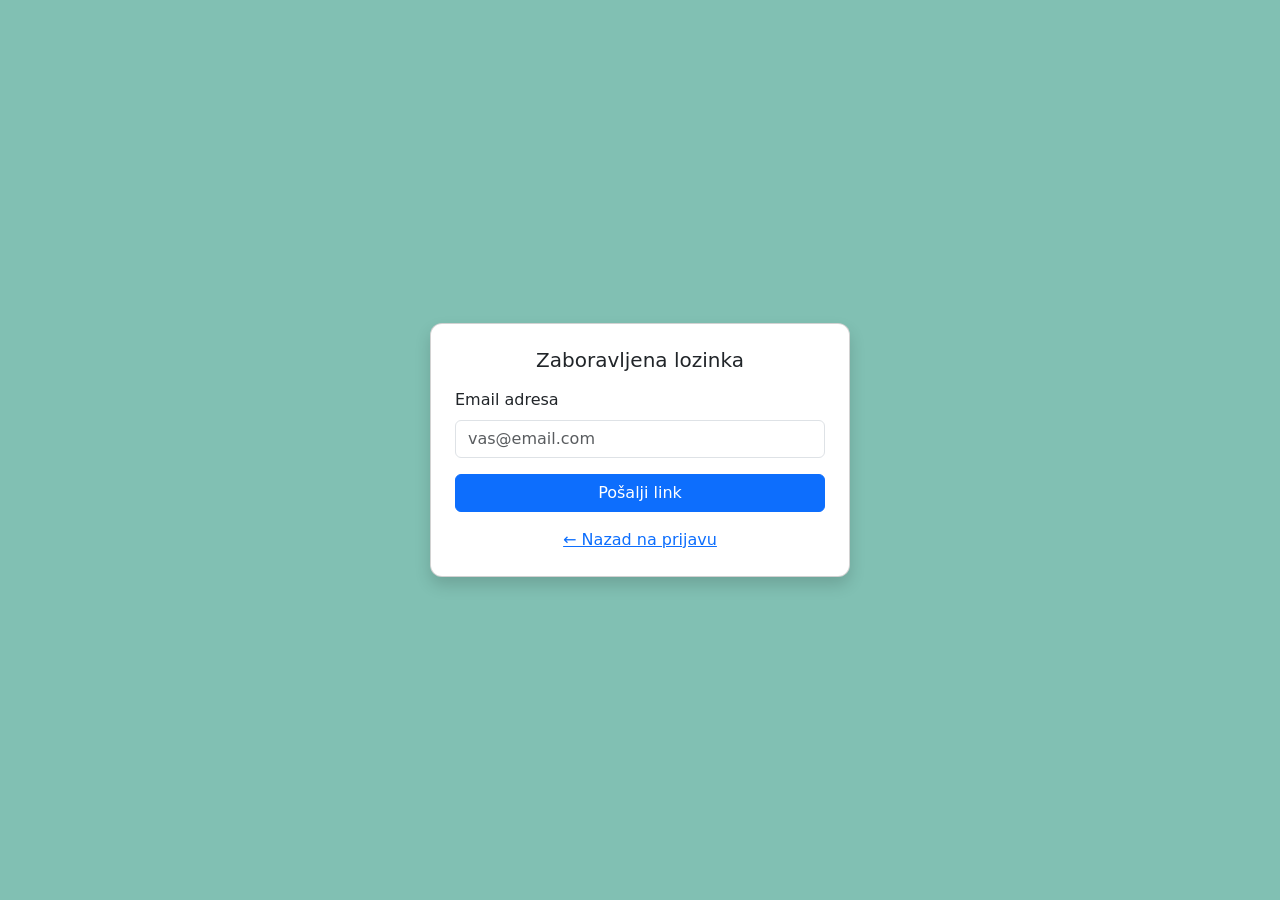
<file: PrinudnaNaplata.Web/forgot-password.html>
<!DOCTYPE html>
<html lang="bs">
<head>
  <meta charset="UTF-8">
  <title>Zaboravljena lozinka</title>
  <link href="https://cdn.jsdelivr.net/npm/bootstrap@5.3.0/dist/css/bootstrap.min.css" rel="stylesheet">
  <style>
    body { background: #81c0b3; min-height: 100vh; display: flex; align-items: center; justify-content: center; }
    .card { width: 100%; max-width: 420px; border-radius: 12px; }
  </style>
</head>
<body>
  <div class="card shadow p-4">
    <h5 class="mb-3 text-center">Zaboravljena lozinka</h5>
    <div id="alert" class="d-none alert"></div>
    <div class="mb-3">
      <label class="form-label">Email adresa</label>
      <input type="email" id="email" class="form-control" placeholder="vas@email.com">
    </div>
    <button class="btn btn-primary w-100" onclick="sendReset()">Pošalji link</button>
    <div class="text-center mt-3">
      <a href="index.html">← Nazad na prijavu</a>
    </div>
  </div>

  <script src="js/utils.js"></script>
  <script>
    async function sendReset() {
      const email = document.getElementById('email').value.trim();

      if (!email) {
        showAlert('Unesite email adresu.', 'danger');
        return;
      }

      try {
            const res = await fetch(`${API_URL}/auth/forgotPassword`, {
                method: 'POST',
                headers: { 'Content-Type': 'application/json' },
                body: JSON.stringify({ email })
            });
            if (!res.ok) throw new Error();
            showAlert('Ako email postoji, link za reset je poslan.', 'success');
    } catch (e) {
        showAlert('Greška. Pokušajte ponovo.', 'danger');
    }
    }

    function showAlert(msg, type) {
      const el = document.getElementById('alert');
      el.textContent = msg;
      el.className = `alert alert-${type}`;
    }
  </script>
</body>
</html>
</file>
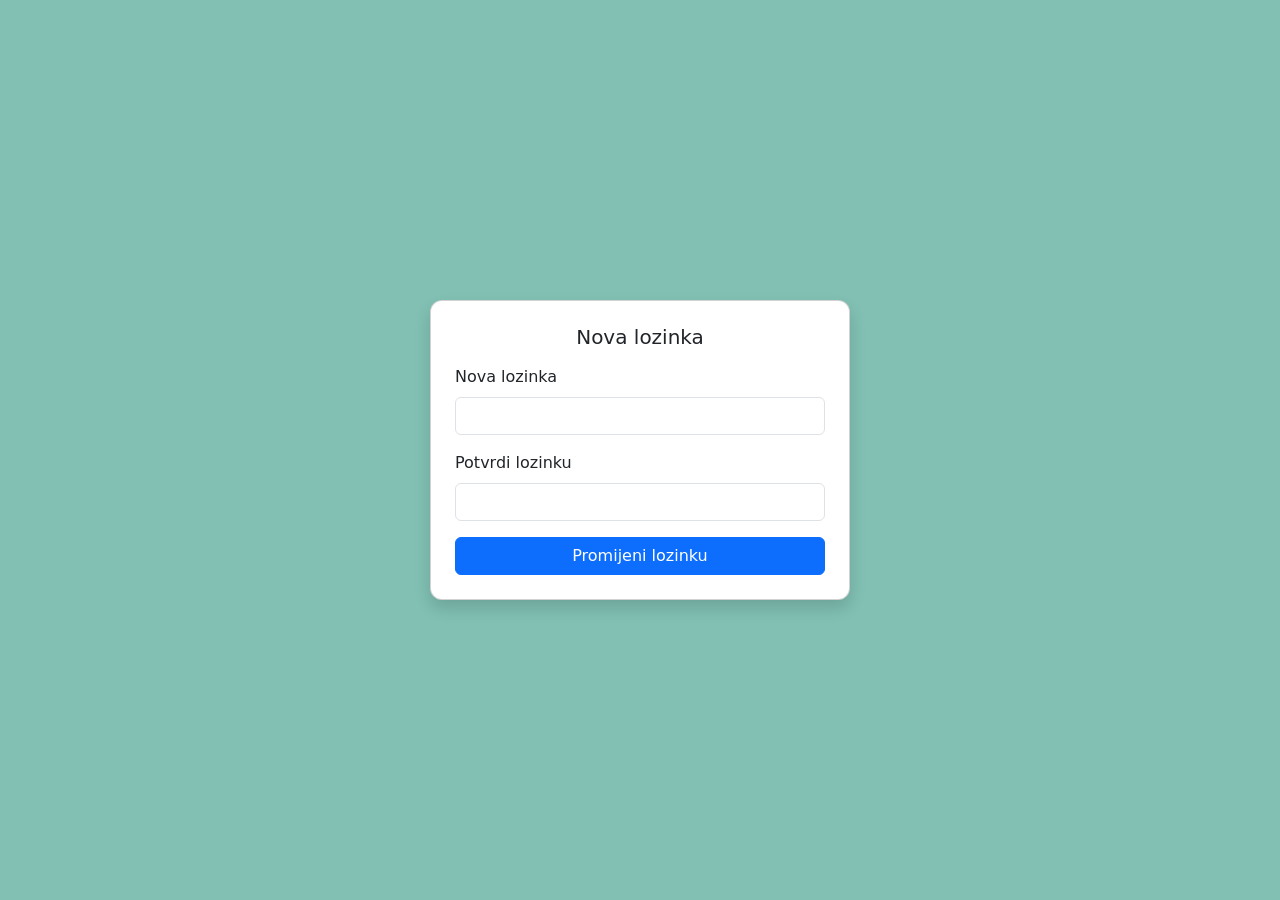
<file: PrinudnaNaplata.Web/reset-password.html>
<!DOCTYPE html>
<html lang="bs">
<head>
  <meta charset="UTF-8">
  <title>Reset lozinke</title>
  <link href="https://cdn.jsdelivr.net/npm/bootstrap@5.3.0/dist/css/bootstrap.min.css" rel="stylesheet">
  <style>
    body { background: #81c0b3; min-height: 100vh; display: flex; align-items: center; justify-content: center; }
    .card { width: 100%; max-width: 420px; border-radius: 12px; }
  </style>
</head>
<body>
  <div class="card shadow p-4">
    <h5 class="mb-3 text-center">Nova lozinka</h5>
    <div id="alert" class="d-none alert"></div>
    <div class="mb-3">
      <label class="form-label">Nova lozinka</label>
      <input type="password" id="password" class="form-control">
    </div>
    <div class="mb-3">
      <label class="form-label">Potvrdi lozinku</label>
      <input type="password" id="confirm" class="form-control">
    </div>
    <button class="btn btn-primary w-100" onclick="resetPassword()">Promijeni lozinku</button>
  </div>

  <script src="js/utils.js"></script>
  <script>
    const params = new URLSearchParams(window.location.search);
    const email = params.get('email');
    const token = params.get('token');

    async function resetPassword() {
      const password = document.getElementById('password').value;
      const confirm = document.getElementById('confirm').value;

      if (!password || password !== confirm) {
        showAlert('Lozinke se ne podudaraju.', 'danger');
        return;
      }

      try {
            const res = await fetch(`${API_URL}/auth/resetPasswordWithToken`, {
            method: 'PUT',
            headers: { 'Content-Type': 'application/json' },
            body: JSON.stringify({ email, token, newPassword: password })
        });
            if (!res.ok) throw new Error();
            showAlert('Lozinka promijenjena! Preusmjeravanje...', 'success');
            setTimeout(() => window.location.href = 'index.html', 2000);
        } catch (e) {
            showAlert('Link je istekao ili je nevažeći.', 'danger');
        }
    }

    function showAlert(msg, type) {
      const el = document.getElementById('alert');
      el.textContent = msg;
      el.className = `alert alert-${type}`;
    }
  </script>
</body>
</html>
</file>
